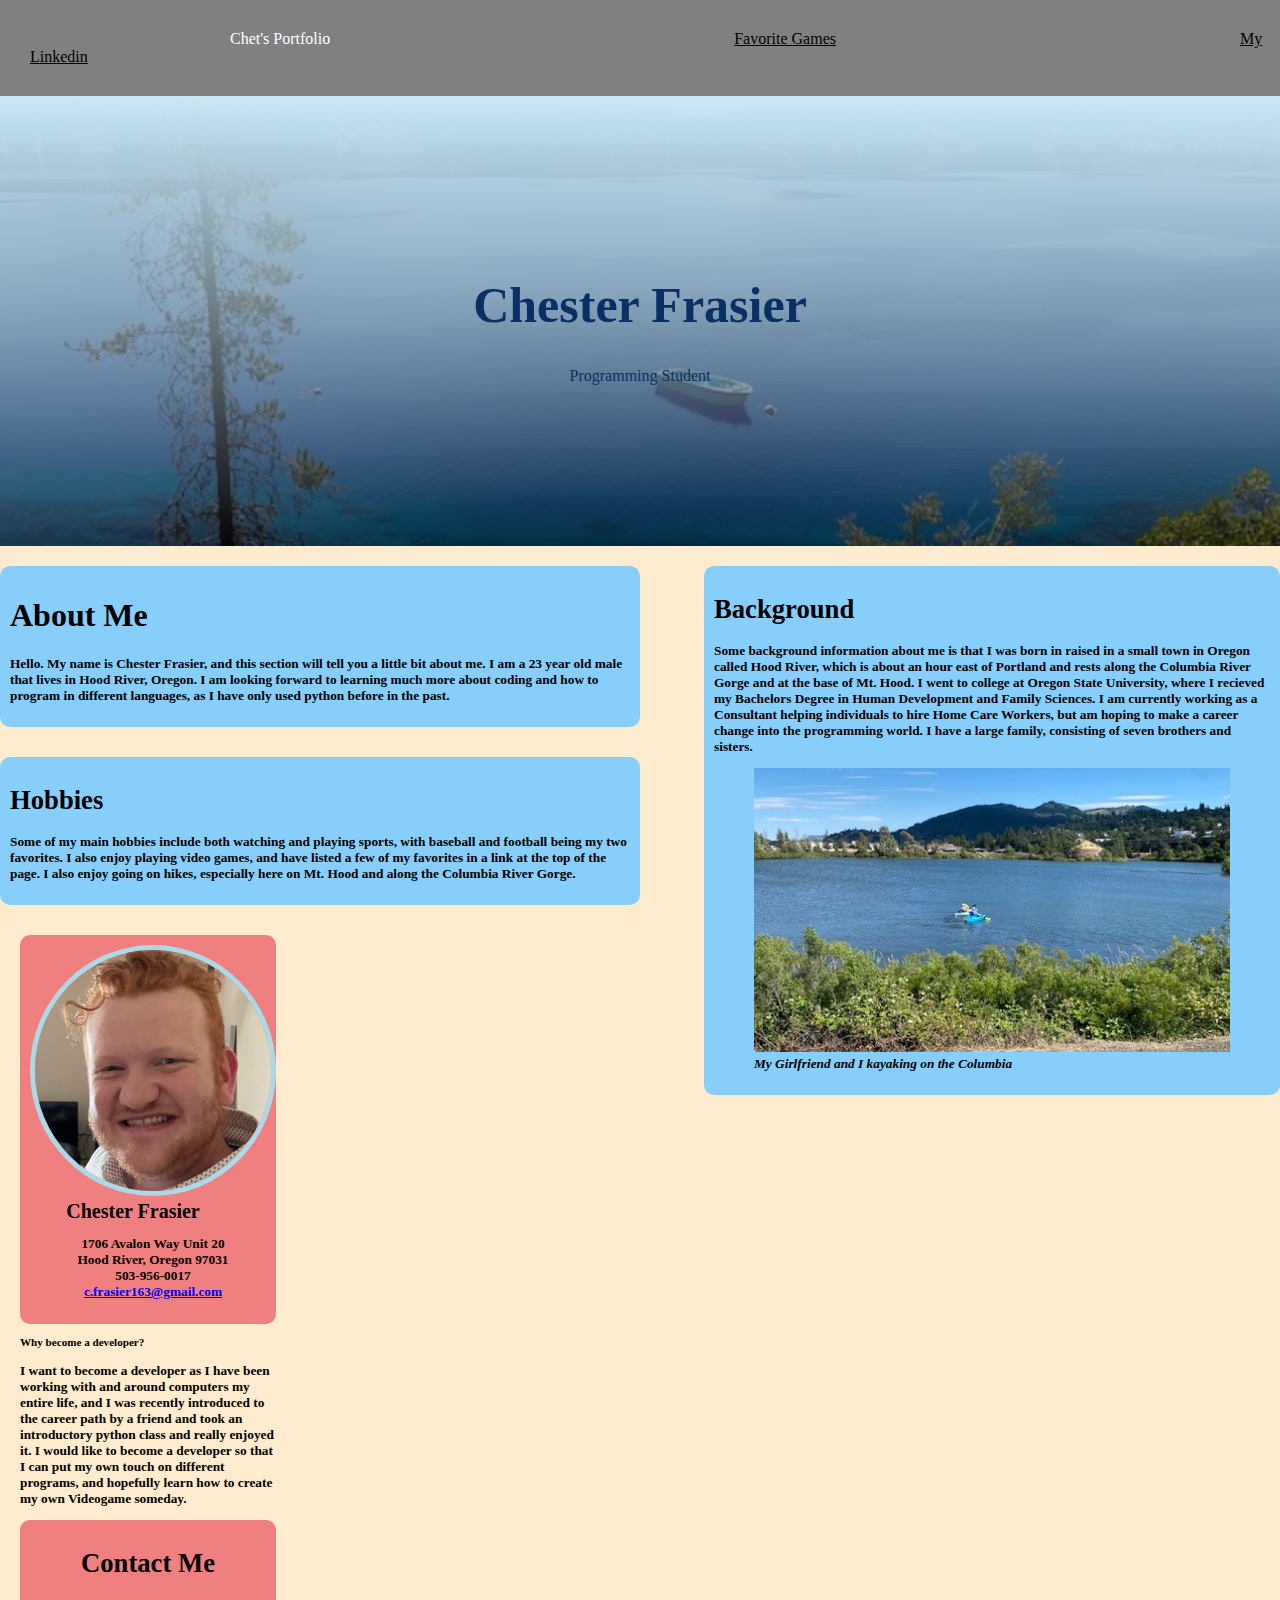
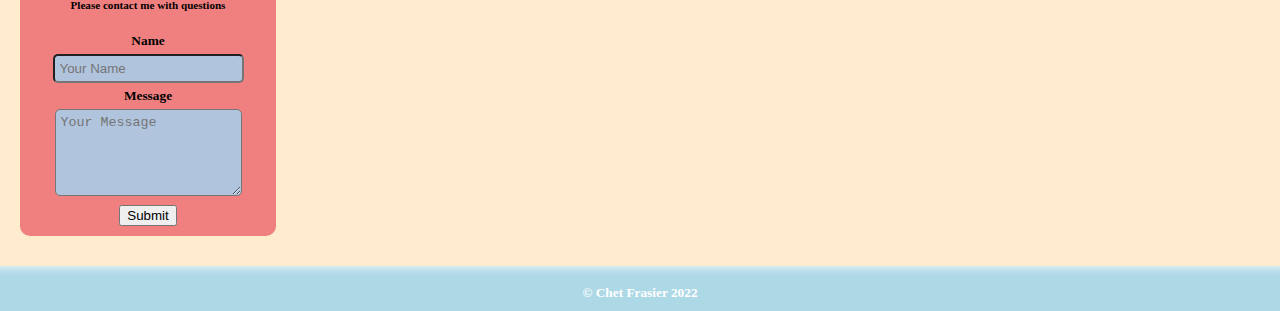
<file: index.html>
<!DOCTYPE html>
 <html lang="en">
 <head>
    <meta charset="UTF-8">
    <meta http-equiv="X-UA-Compatible" content="IE=edge">
    <meta name="viewport" content="width=device-width, initial-scale=1.0">
    <title>My Portfolio</title>
   <link rel="stylesheet" href="css/main.css">
 </head>
 <body>
    <nav>
        <ul>
            <li>Chet's Portfolio</li>
            <li><a href="page2.html">Favorite Games<a\></a></li>
            <li><a href="https://www.linkedin.com/in/chester-frasier-277535180/">My Linkedin<a\></a></li>
        </ul>
    </nav>
    <div class="hero-image">
        <div class="hero-text">
        <h1 style="font-size:50px;">Chester Frasier</h1>
        <p>Programming Student </p>
        </div>
    </div>
    <main>
        <div id="main">
            <article class="main-articles">
                <h1>About Me</h1>
                <strong><small>
                <p> Hello. My name is Chester Frasier, and this section will tell you a little bit about me. I am a 23 year old male that lives in Hood River, Oregon. I am looking forward to learning much more about coding and how to program in different languages, as I have only used python before in the past.  
                </p>
            </div>
            </article>
            <div id="background">
            <article class="main-articles">
                <h1>Background</h1>
                <strong><small></small></strong>
                <p> Some background information about me is that I was born in raised in a small town in Oregon called Hood River, which is about an hour east of Portland and rests along the Columbia River Gorge and at the base of Mt. Hood. I went to college at Oregon State University, where I recieved my Bachelors Degree in Human Development and Family Sciences. I am currently working as a Consultant helping individuals to hire Home Care Workers, but am hoping to make a career change into the programming world. I have a large family, consisting of seven brothers and sisters. 

                </p>
                <figure>
                    <img id="kayak-image"src="images/IMG_3153.jpg">
                    <figcaption><em>My Girlfriend and I kayaking on the Columbia</em></figcaption>
                </figure>
            </div>
            </article>
            <div id="hobbie">
            <article class="main-articles">
                <h1>Hobbies</h1>
                <strong><small></small></strong>
                <p>Some of my main hobbies include both watching and playing sports, with baseball and football being my two favorites. I also enjoy playing video games, and have listed a few of my favorites in a link at the top of the page. I also enjoy going on hikes, especially here on Mt. Hood and along the Columbia River Gorge. </p>
            </article>
        </div>
        
        <div id="side">
            <article class="side-articles" id="profile">
                <img id="profile-image" src="images\Chet.jpg">
                <div id="profile-details">
                    <h2> Chester Frasier</h2>
                    <ul>
                        <li>1706 Avalon Way Unit 20</li>
                        <li>Hood River, Oregon 97031</li>
                        <li> 503-956-0017</li>
                        <li><a href="mailto:c.frasier163@gmail.com">c.frasier163@gmail.com</a></li>
                    </ul>
                </div>
            </article>
            <article>
                <strong><small>Why become a developer?</small></strong>
                <p>
                    I want to become a developer as I have been working with and around computers my entire life, and I was recently introduced to the career path by a friend and took an introductory python class and really enjoyed it. I would like to become a developer so that I can put my own touch on different programs, and hopefully learn how to create my own Videogame someday. 
                </p>
            </article>
            <article class="side-articles">
                <h1>Contact Me</h1>
                <strong><small>Please contact me with questions</small></strong>
                <br>
                <form action="mailto:c.frasier163@gmail.com" method="POST">
                    <label for="name"><strong>Name</strong></label>
                    <br>
                    <input type="text" id="name" placeholder="Your Name">
                    <br>
                    <label for="body"><strong>Message</strong></label>
                    <textarea id="body" placeholder="Your Message"rows="5"></textarea>
                    <button type="submit">Submit</button>
                </form>
            </article>
        </div>
    </main>
    <footer>
        <hr>
        <div>
            &copy Chet Frasier 2022
        </div>
    </footer>
 </body>
 </html>
</file>
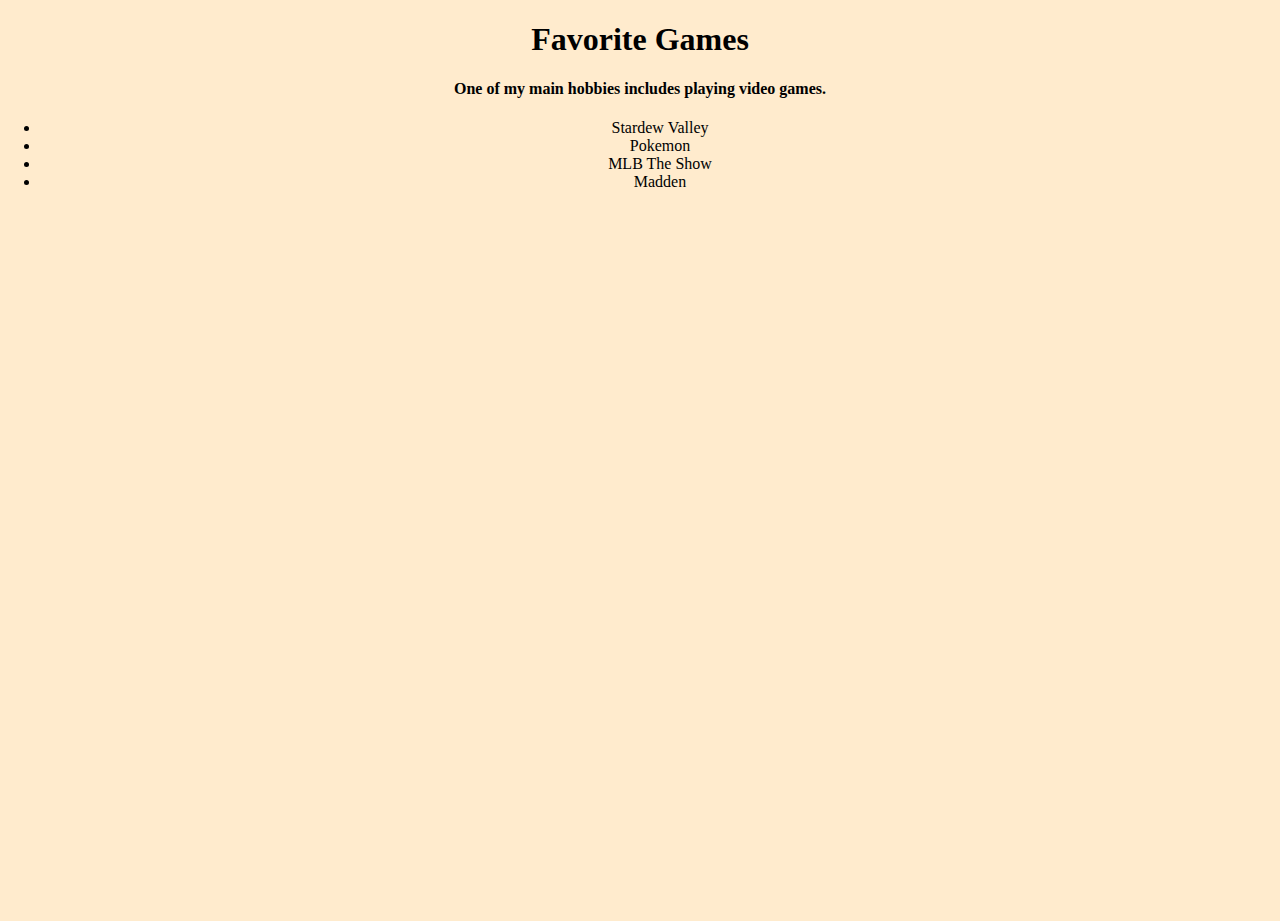
<file: page2.html>
<!DOCTYPE html>
<html lang="en">
<head>
    <meta charset="UTF-8">
    <meta http-equiv="X-UA-Compatible" content="IE=edge">
    <meta name="viewport" content="width=device-width, initial-scale=1.0">
    <title>Page 2</title>
    <link rel="stylesheet" href="css/page2.css">
</head>
<h1>Favorite Games</h1>
<body>
<h4> One of my main hobbies includes playing video games. </h4>
<nav>
<ul>
    <li>Stardew Valley</li>
    <li>Pokemon</li>
    <li>MLB The Show</li>
    <li>Madden</li>
</ul>
</nav>
</body>
</html>
</file>
<file: css/main.css>
body{
    background-color: blanchedalmond;
}
body, html{
    height: 100%;
    margin: 0px;
 }


 nav li {
    display: inline;
    margin: 200px;
 }
 nav ul{
    background-color:gray;
    margin: 0;
    list-style-type:none;
    width:100%;
    padding: 30px;
 }

 nav{
    display:block;
    color: white;
 }

 nav a{
    color: black;
    text-decoration:underline;
 }

 nav a:hover{
    color:white;
 }

 .hero-image{
    background-image:linear-gradient(rgb(202, 232, 247),rgba(0,0,0,0.5)),url("../images/IMG_3464\(2\).jpg");
    height:50%;
    background-repeat:no-repeat;
    background-size:cover;
    background-position:center;
    position: relative;
 }

 .hero-text{
    color:rgb(8, 48, 99);
    text-align:center;
    position:absolute;
    top:50%;
    left:50%;
    transform: translate(-50%,-50%);
 }

 #main{
    width:50%;
    float:left;
    height:100%;
    padding-right: 20px;
    padding-top: 20px;
 }
 #background{
    width:45%;
    float:right;
    height:100%;
    padding-top:20px;
    padding-left: 20px;
 }
 #hobbie{
    width:50%;
    float:left;
    height:100%;
    padding-top:20px;
    padding-right:20px; 
 }

 #side{
    width:20%;
    float: left;
    height:100%;
    padding: 20px;
 }
 #profile-image{
    width: 100%;
    border-radius:50%;
    border:5px solid lightblue;
 }
 #profile{
    text-align:center;
 }

 .side-articles ul{
    list-style-type: none;
 }

 #profile h2{
    display: inline;
 }
#profile-details{
    margin-right:30px;
    text-align:center;
}

.side-articles, .main-articles{
    padding:10px; 
    margin-bottom:10px;
    border-radius: 10px;
}

.side-articles{
    background-color: lightcoral;
    text-align:center;
}

.main-articles{
    background-color:lightskyblue;
}

form{
    margin-top:20px;
}
textarea, input{
    background-color: lightsteelblue;
    border-radius:5px;
    padding: 5px;
    margin: 5px;
}

.sidearticles h1{
    margin-bottom: 20px;
}
footer{
    width:100%;
    background-color: lightblue;
    height:5vh;
    margin-top:0px;
}
footer div{
    text-align: center;
    color: white;
}
main{
    overflow:auto;
}
footer hr{
    margin-top: 0px;
    height:12px;
    border: 0px;
    box-shadow: inset 0 12px 12px -12px white;
}
#kayak-image{
    width:100%;
    position:relative;
    
}
</file>
<file: css/page2.css>
body{ 
    background-color: blanchedalmond;
}
body,html{
    height:100%;
    margin:0px;
 }
li{
    color: black;
}
body{ 
    text-align:center;
}
</file>
